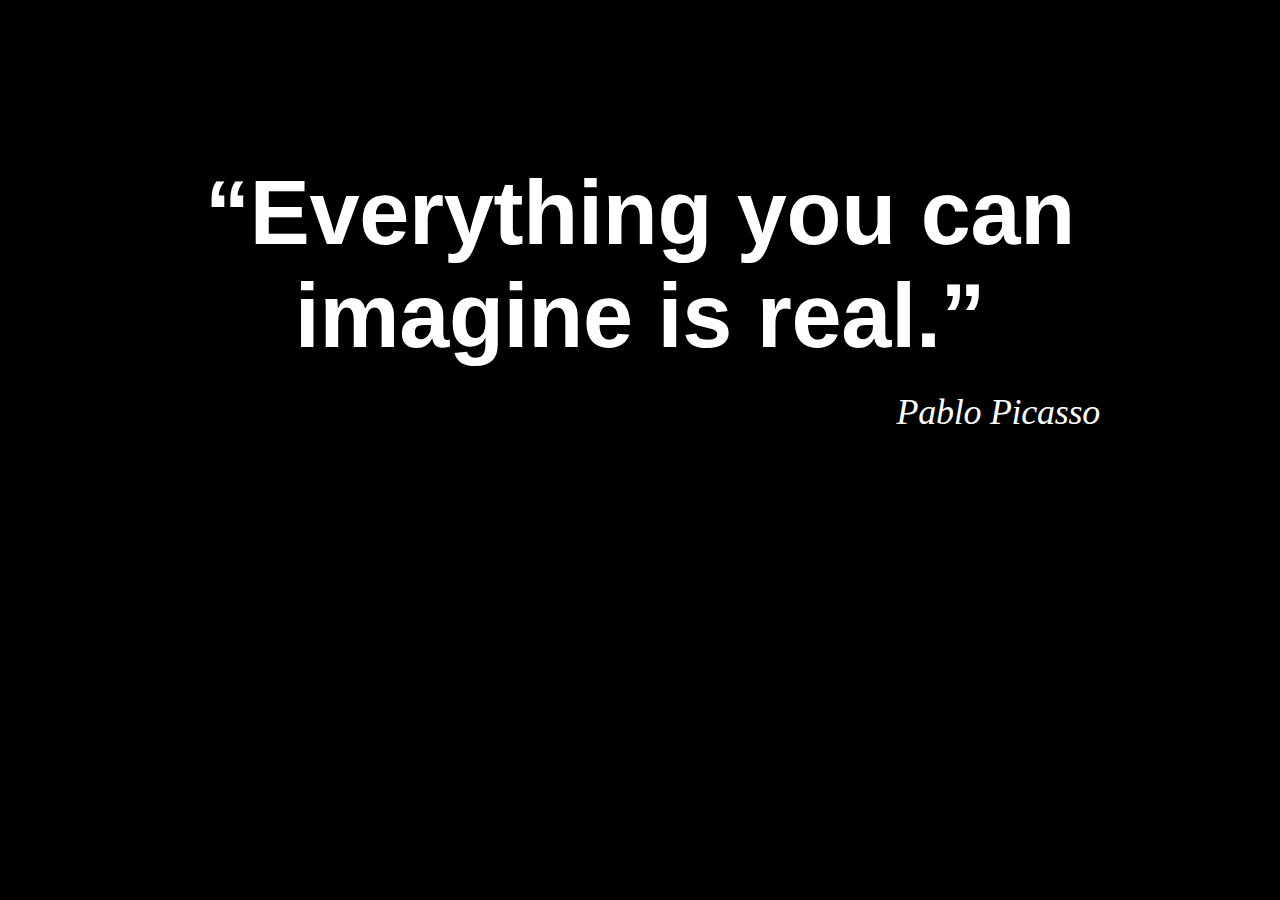
<file: index.html>
<!DOCTYPE html>
<html lang="en-US">
<head>
	<meta http-equiv="Content-Type" content="text/html; charset=UTF-8">
	<link rel="stylesheet" href="./css_files/styles.css" media="all">
	<title>Florentin's page</title>
</head>

<body>

<div class="div_main">
	<div class="div_title">
		<h1>“Everything you can imagine is real.”</h1>
	</div>


	<div class="div_sub_title">
		<p class="text-align-right"><em>Pablo Picasso</em></p>
	</div>
</div>

</body>
</html>
</file>
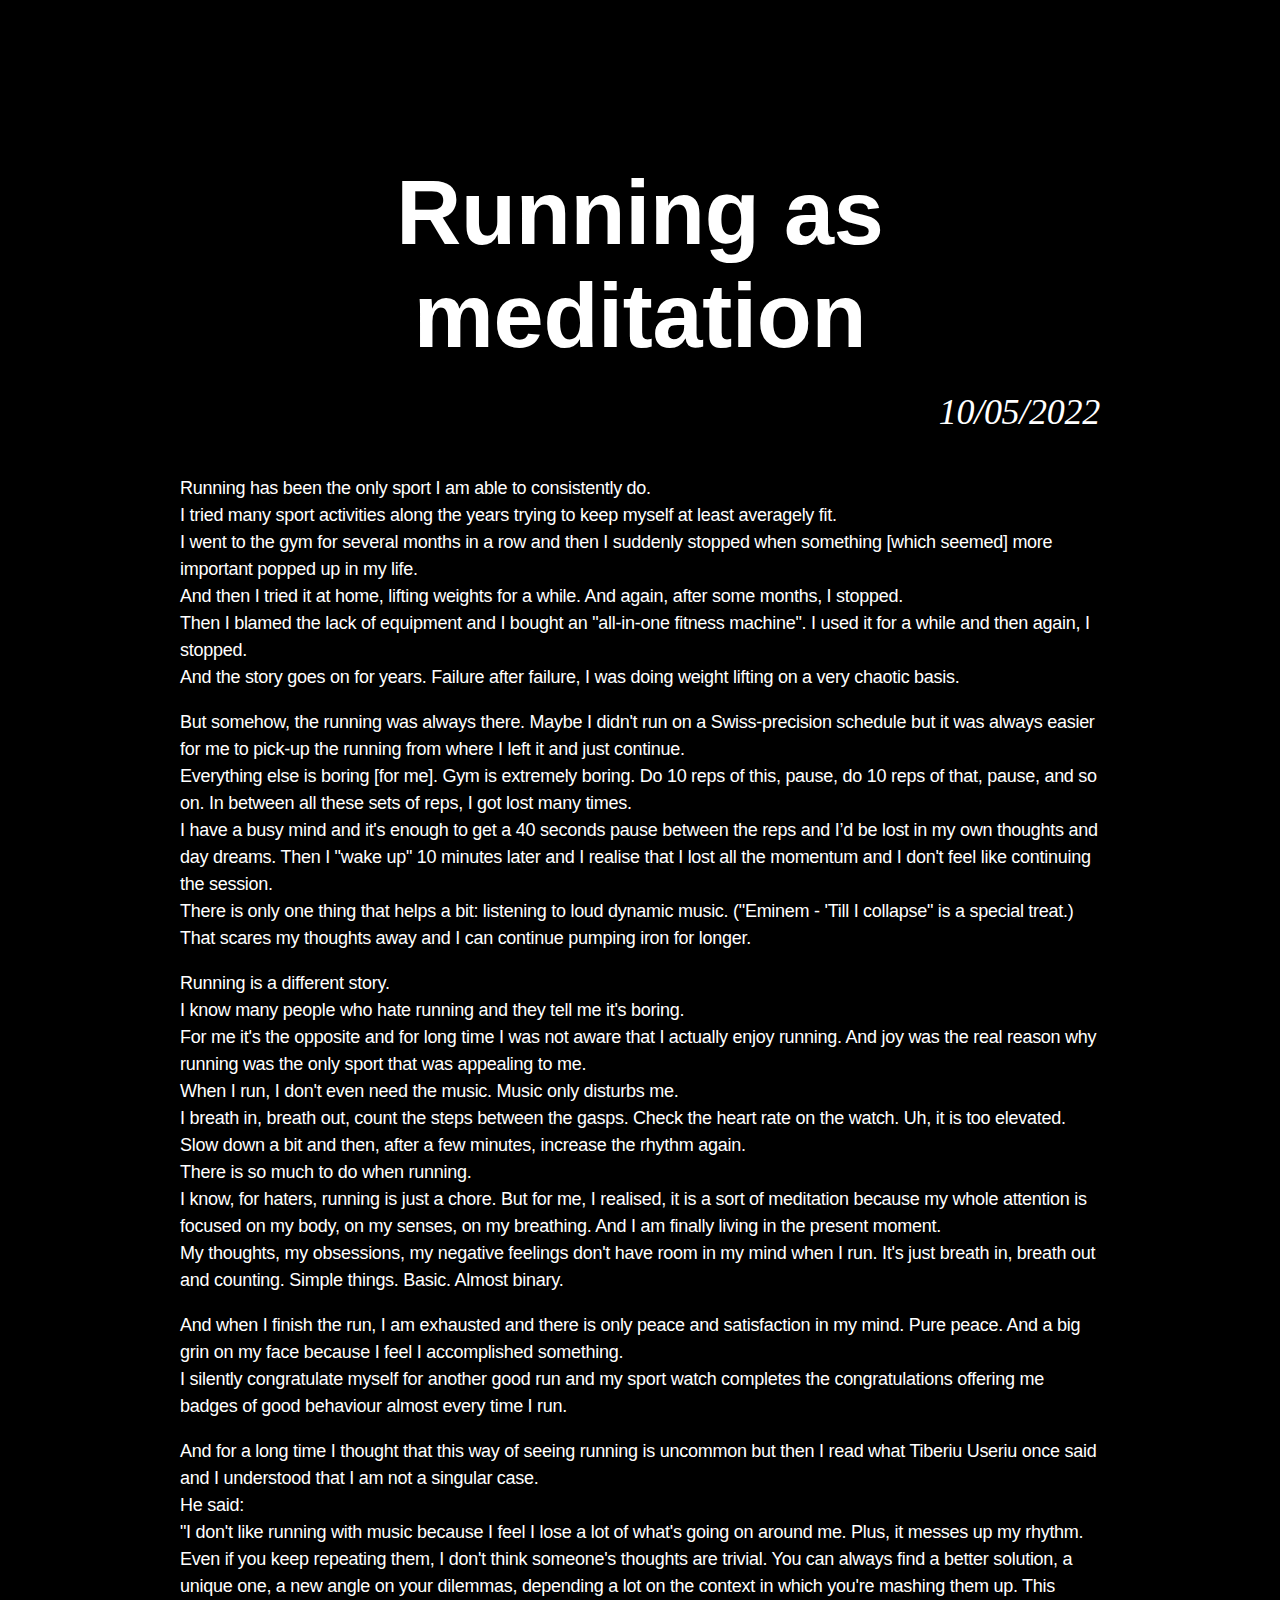
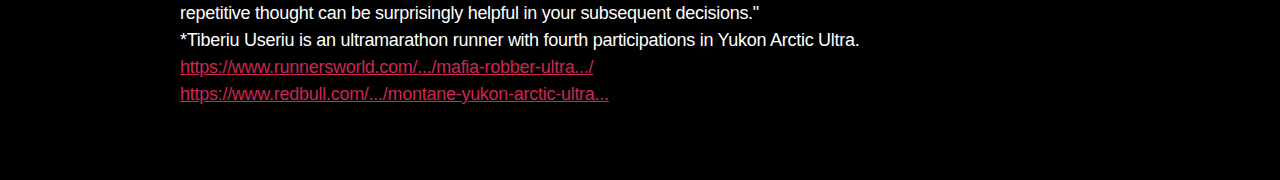
<file: blog_running.html>
<!DOCTYPE html>
<html lang="en-US">
<head>
	<meta http-equiv="Content-Type" content="text/html; charset=UTF-8">
	<link rel="stylesheet" href="./css_files/styles.css" media="all">
	<title>Running as meditation - Florentin's blog</title>
</head>

<body>

<div class="div_main">
	<div class="div_title">
		<h1>Running as meditation</h1>
	</div>
	<div class="div_sub_title">
		<p class="text-align-right"><em>10/05/2022</em></p>
	</div>

<p>
Running has been the only sport I am able to consistently do.<br/>
I tried many sport activities along the years trying to keep myself at least averagely fit.<br/>
I went to the gym for several months in a row and then I suddenly stopped when something [which seemed] more important popped up in my life.<br/>
And then I tried it at home, lifting weights for a while. And again, after some months, I stopped.<br/>
Then I blamed the lack of equipment and I bought an "all-in-one fitness machine". I used it for a while and then again, I stopped.<br/>
And the story goes on for years. Failure after failure, I was doing weight lifting on a very chaotic basis.
</p>
<p>
But somehow, the running was always there. Maybe I didn't run on a Swiss-precision schedule but it was always easier for me to pick-up the running from where I left it and just continue.<br/>
Everything else is boring [for me]. Gym is extremely boring. Do 10 reps of this, pause, do 10 reps of that, pause, and so on.
In between all these sets of reps, I got lost many times.<br/>
I have a busy mind and it's enough to get a 40 seconds pause between the reps and I’d be lost in my own thoughts and day dreams. Then I "wake up" 10 minutes later and I realise that I lost all the momentum and I don't feel like continuing the session.<br/>
There is only one thing that helps a bit: listening to loud dynamic music. ("Eminem - 'Till I collapse" is a special treat.) That scares my thoughts away and I can continue pumping iron for longer.
</p>
<p>
Running is a different story.<br/>
I know many people who hate running and they tell me it's boring.<br/>
For me it's the opposite and for long time I was not aware that I actually enjoy running. And joy was the real reason why running was the only sport that was appealing to me.<br/>
When I run, I don't even need the music. Music only disturbs me.<br/>
I breath in, breath out, count the steps between the gasps. Check the heart rate on the watch. Uh, it is too elevated. Slow down a bit and then, after a few minutes, increase the rhythm again.<br/>
There is so much to do when running.<br/>
I know, for haters, running is just a chore. But for me, I realised, it is a sort of meditation because my whole attention is focused on my body, on my senses, on my breathing. And I am finally living in the present moment.<br/>
My thoughts, my obsessions, my negative feelings don't have room in my mind when I run. It's just breath in, breath out and counting. Simple things. Basic. Almost binary.
</p>
<p>
And when I finish the run, I am exhausted and there is only peace and satisfaction in my mind. Pure peace. And a big grin on my face because I feel I accomplished something.<br/>
I silently congratulate myself for another good run and my sport watch completes the congratulations offering me badges of good behaviour almost every time I run.
</p>
<p>
And for a long time I thought that this way of seeing running is uncommon but then I read what Tiberiu Useriu once said and I understood that I am not a singular case.<br/>
He said:<br/>
"I don't like running with music because I feel I lose a lot of what's going on around me. Plus, it messes up my rhythm.<br/>
Even if you keep repeating them, I don't think someone's thoughts are trivial. You can always find a better solution, a unique one, a new angle on your dilemmas, depending a lot on the context in which you're mashing them up. This repetitive thought can be surprisingly helpful in your subsequent decisions."<br/>
*Tiberiu Useriu is an ultramarathon runner with fourth participations in Yukon Arctic Ultra.<br/>

<a href="https://www.runnersworld.com/runners-stories/a26962810/mafia-robber-ultra-runner-wins-arctic-marathon/" target="_blank">https://www.runnersworld.com/.../mafia-robber-ultra.../</a><br/>
<a href="https://www.redbull.com/gb-en/montane-yukon-arctic-ultra-experience?fbclid=IwAR0p_fKV5yDrhs6HZDAjO1r9tP3KrV3-6aERnx5VD2MGKHvZfudrzyR4Fu0" target="_blank">https://www.redbull.com/.../montane-yukon-arctic-ultra...</a>
</p>





</div>

</body>
</html>
</file>
<file: css_files/styles.css>
html,
body {
	border: none;
	margin: 0;
	padding: 0;
}

h1,
h2,
h3,
h4,
h5,
h6,
p,
blockquote,
address,
big,
cite,
code,
em,
font,
img,
small,
strike,
sub,
sup,
li,
ol,
ul,
fieldset,
form,
label,
legend,
button,
table,
caption,
tr,
th,
td {
	border: none;
	font-size: inherit;
	line-height: inherit;
	margin: 0;
	padding: 0;
	text-align: inherit;
}


html {
	font-size: 62.5%; /* 1rem = 10px */
	scroll-behavior: smooth;
}

body {
	background: #000;
	box-sizing: border-box;
	color: #fff;
	font-family: -apple-system, BlinkMacSystemFont, "Helvetica Neue", Helvetica, sans-serif;
	font-size: 1.8rem;
	letter-spacing: -0.015em;
	text-align: left;
}


main {
	display: block;
}


h1,
.heading-size-1 {
	font-size: 5rem;
	font-weight: 800;
	line-height: 1.138888889;
}

h2,
.heading-size-2 {
	font-size: 3.2rem;
}

h3,
.heading-size-3 {
	font-size: 2.8rem;
}

h4,
.heading-size-4 {
	font-size: 2.4rem;
}

h5,
.heading-size-5 {
	font-size: 2.1rem;
}

h6,
.heading-size-6 {
	font-size: 1.6rem;
	letter-spacing: 0.03125em;
	text-transform: uppercase;
}

p {
	line-height: 1.5;
	margin: 0 0 1em 0;
}

em,
i,
q,
dfn {
	font-style: italic;
}

em em,
em i,
i em,
i i,
cite em,
cite i {
	font-weight: bolder;
}

big {
	font-size: 1.2em;
}

small {
	font-size: 0.75em;
}

b,
strong {
	font-weight: 700;
}

a {
	color: #cd2653;
	text-decoration: underline;
}

a:hover,
a:focus {
	text-decoration: none;
}

.div_main {
	padding-top: 9em;
	padding-bottom: 3em;
	padding-left: 10em;
	padding-right: 10em;
}

.div_title {
	padding-bottom: 1em;

}

.div_title h1 {
	font-size: 5em;
	text-align: center;
}

.div_sub_title {
	font-size: 2em;
	font-family: NonBreakingSpaceOverride, "Hoefler Text", "Noto Serif", Garamond, "Times New Roman", serif;
}

.div_sub_title .text-align-right {
	text-align: right;
}
</file>
